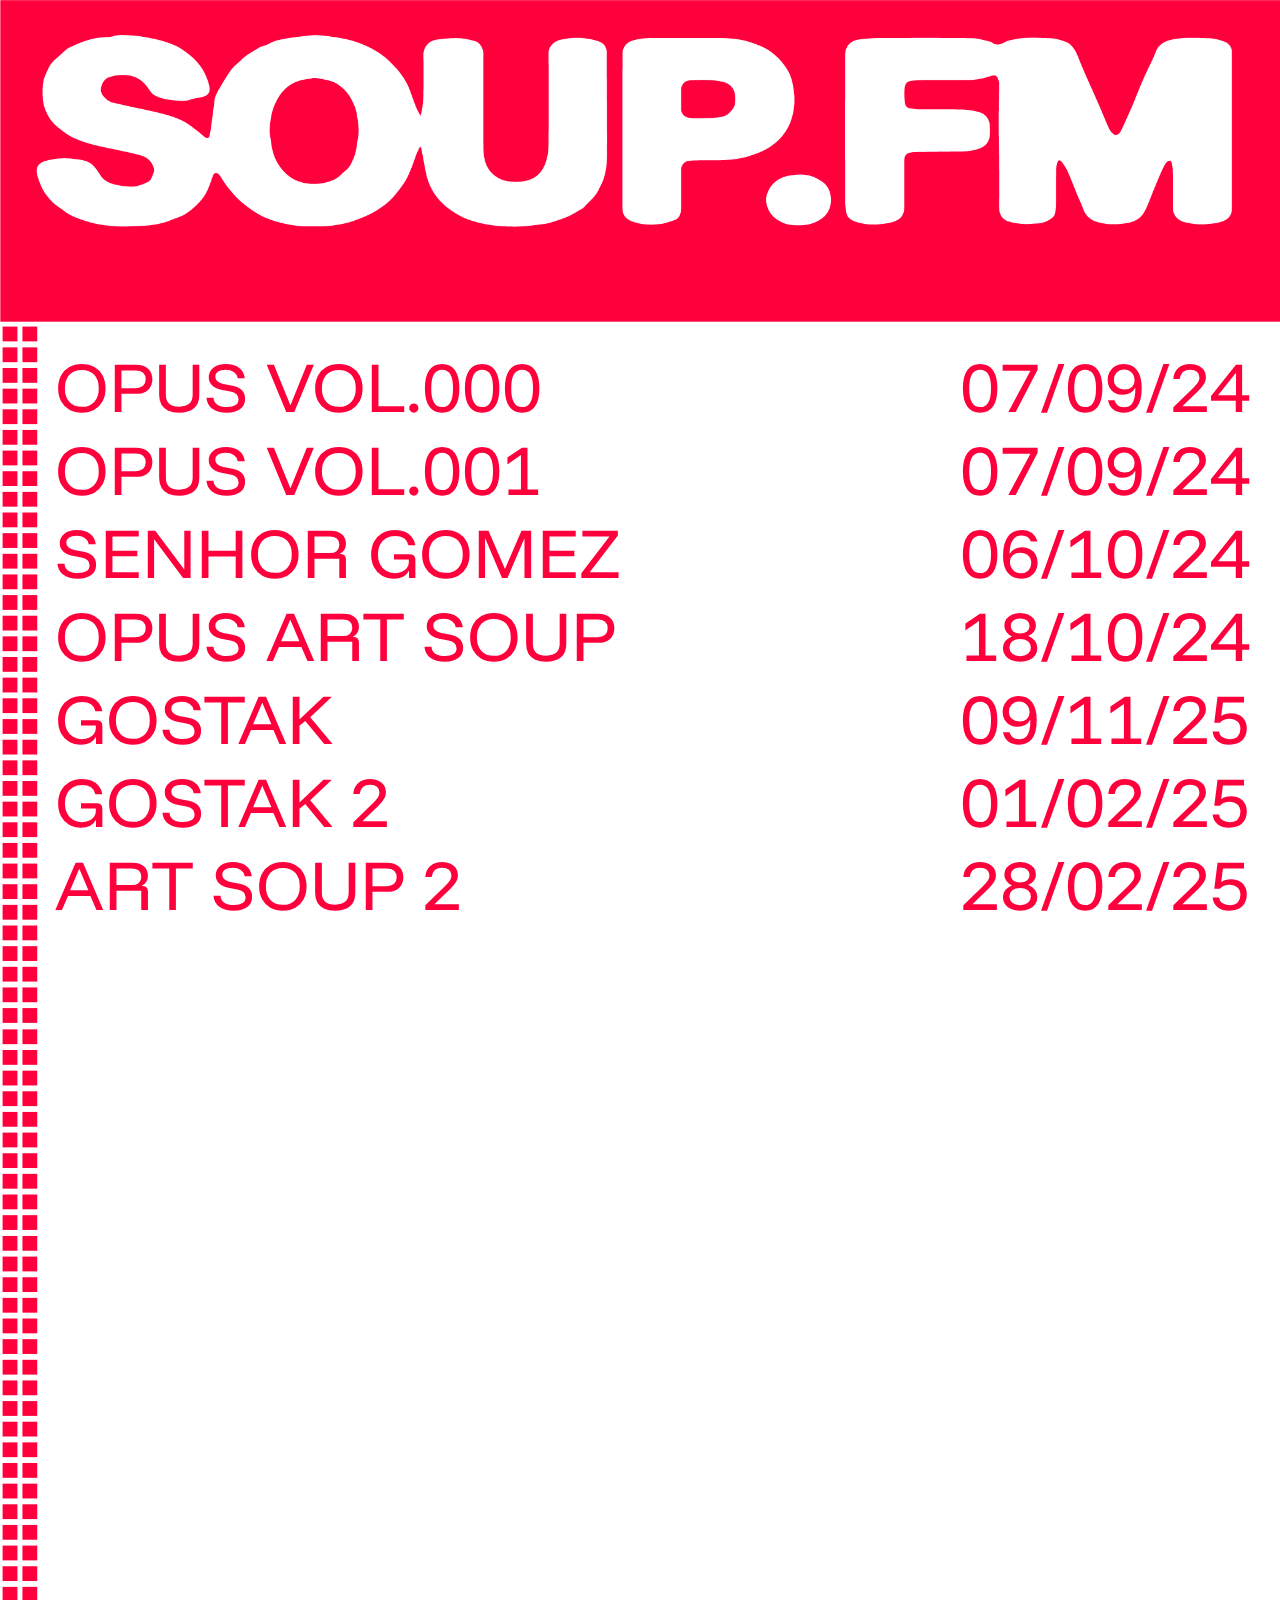
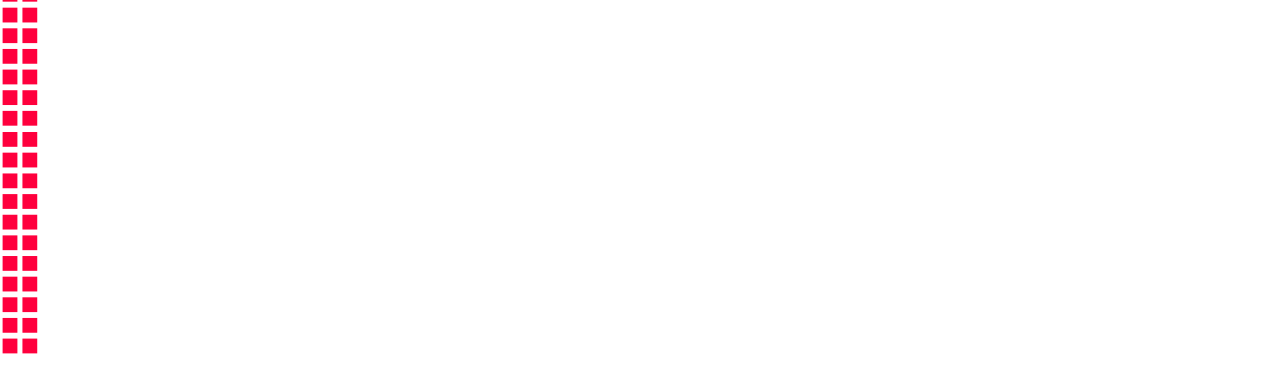
<file: index.html>
<!DOCTYPE html>
<html lang="en">

<head>
  <link rel="stylesheet" href="style.css">
  <script src="script.js"></script>
</head>

<body>
  
    <img src="banner.png" alt="Banner Image" class="banner-image">
    
  
    <div class="content">
      <div class="flexh">
          <img src="SVG/SVG/Risorsa 1.svg" alt="!" style="width: 40px; margin-top: -24px; margin-right: 15px";>
          <div class="flexv">
            <div class="flexhs">
                <p style="margin-top: 20px;"><span class="event-name">OPUS VOL.000</span></p>
                <p style="margin-top: 20px;">07/09/24</p>
            </div>
            <div class="flexhs">
                <p><span class="event-name">OPUS VOL.001</span></p>
                <p>07/09/24</p>
            </div>
            <div class="flexhs">
                  <p><span class="event-name">SENHOR GOMEZ</span></p>
                  <p>06/10/24</p>
              </div>
              <div class="flexhs">
                  <p><span class="event-name">OPUS ART SOUP</span></p>
                  <p>18/10/24</p>
              </div>
              <div class="flexhs">
                  <p><span class="event-name">GOSTAK</span></p>
                  <p>09/11/25</p>
              </div>
              <div class="flexhs">
                <p><span class="event-name">GOSTAK 2</span></p>
                <p>01/02/25</p>
            </div>
            <div class="flexhs">
                <p><span class="event-name">ART SOUP 2</span></p>
                <p>28/02/25</p>
            </div>
           
              <div class="flexhs">
                    <div id="countdown"></div>
              </div>
          </div>
      </div>
    </div>
</body>

</html>
</file>
<file: style.css>
body{
    background-color: rgb(255, 255, 255);
    font-family: "FunnelDisplay";
    font-size: 100px;
    color: rgb(255, 0, 61);
    padding: 0px;
    margin: 0px;
}
section{
    overflow: hidden;
    width: 45%;
    display: inline-block;
    height: 100px;
    white-space: nowrap;
}
p{
    margin: 0;
    padding: 0;
    position: relative; /* Added to position the glyph relative to the text */
}

.anima{
    width: 28.09%;
    display: flex;
    flex-wrap: nowrap;
    animation: move 1.5s infinite linear; /* set the time to what you want of course */
}
@keyframes move {
    to {
        transform: translateX(-50%);
    }
}
.flexv{
    display: flex;
    flex-direction: column;
    width: 100%;
    margin-top: -20px;
    margin-right: 30px;
}
.flexhs{
    display: flex;
    flex-direction: row;
    justify-content: space-between;
    margin-top: -20px;
}
.flexh{
    display: flex;
    flex-direction: row;
}
.banner-image {
    width: 100%;
    height: 10%; 
    object-fit: cover; /* Changed from scale-down to cover */
}
.spacebetween{
    justify-content: space-between;
}

/* New hover effect styles */
.event-name {
    display: inline-block;
    position: relative;
}

.event-name::after {
    content: '';
    background-image: url('glyph.png'); /* Replace with your glyph image */
    background-size: contain;
    background-repeat: no-repeat;
    position: absolute;
    width: 70px; /* Adjust size as needed */
    height: 70px; /* Adjust size as needed */
    right: -80px; /* Position it right after the text */
    margin-top: 4px;
    top: 50%;
    transform: translateY(-50%);
    opacity: 0;
    transition: opacity 0.3s ease;
}

.event-name:hover::after {
    opacity: 1;
}

p:hover{
    color: rgb(255, 0, 0);
}

@font-face {
    font-family: 'FunnelDisplay';
    src: url('fonts/FunnelDisplay-VariableFont_wght.ttf') format('truetype');
    font-weight: normal;
    font-style: normal;
}

/* Media query for screens 1500px and below */
@media screen and (max-width: 1500px) {
    body {
        font-size: 70px; /* Reduced font size */
    }
    
    .banner-image {
        width: 100%;
        height: auto; /* Auto height to maintain aspect ratio */
        object-fit: cover; /* Ensures the image covers the area */
        margin-bottom: 7px;
    }
    
    .event-name::after {
        width: 50px; /* Smaller glyph */
        height: 50px;
        right: -60px;
    }

    .flexhs{
        margin-top: -5px;
}

/* Media query for screens 1000px and below */
@media screen and (max-width: 1000px) {
    body {
        font-size: 100px; /* Further reduced font size */
    }
    
    .banner-image {
        margin-bottom: 0px;
    }
    /* Hide date information */
    .flexhs p:nth-child(2) {
        display: none;
    }
    
    /* Allow event names to take full width */
    .flexhs {
        justify-content: flex-start; /* Align to the left instead of space-between */
    }
    
    .event-name {
        width: 100%; /* Allow text to use full width */
        white-space: nowrap; /* Prevent text from wrapping */
        overflow: hidden; /* Hide overflow */
        text-overflow: ellipsis; /* Add ellipsis for very long text */
    }
    
    .event-name::after {
        width: 40px; /* Even smaller glyph */
        height: 40px;
        right: -50px;
    }
    
    /* Adjust spacing */
    .flexhs {
        margin-top: -30px; /* Slightly reduced negative margin */
    }

    @keyframes pulse {
        from { transform: scale(1); }
        to { transform: scale(1.1); }
      }
}
</file>
